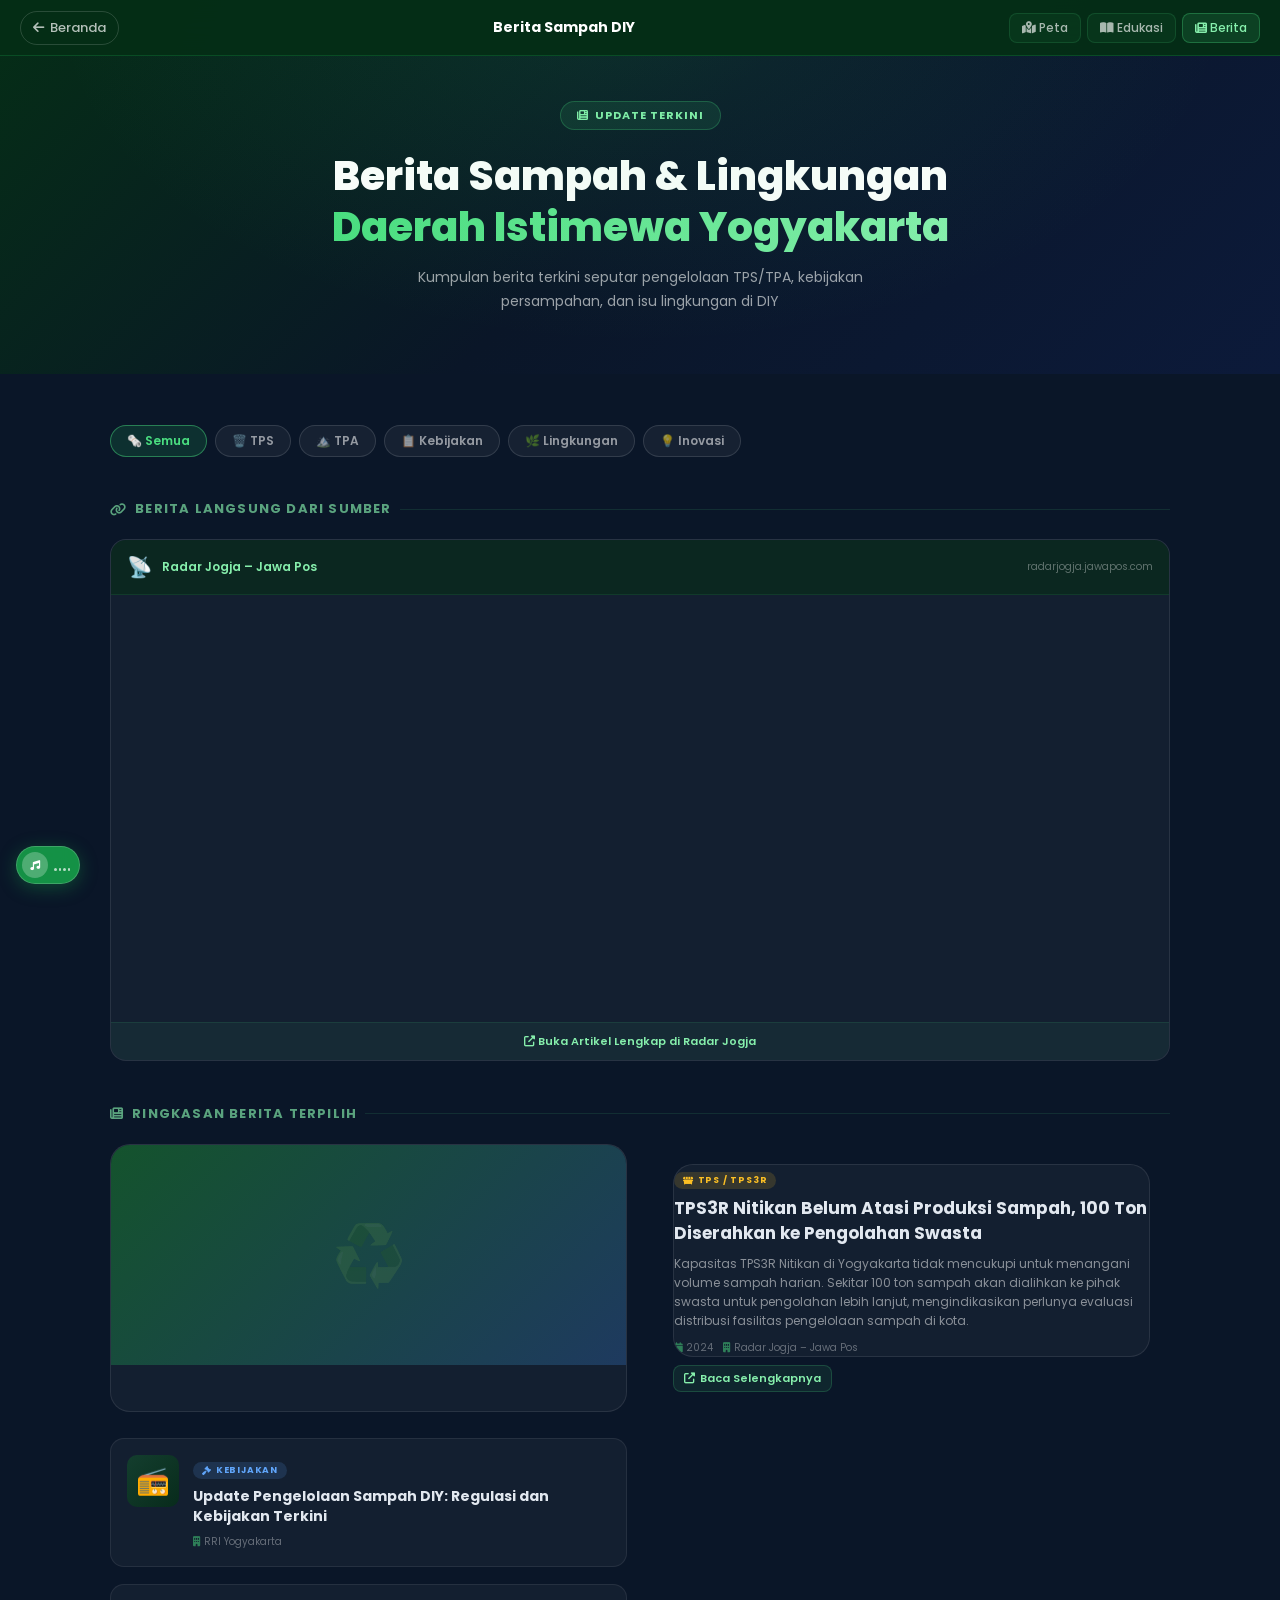
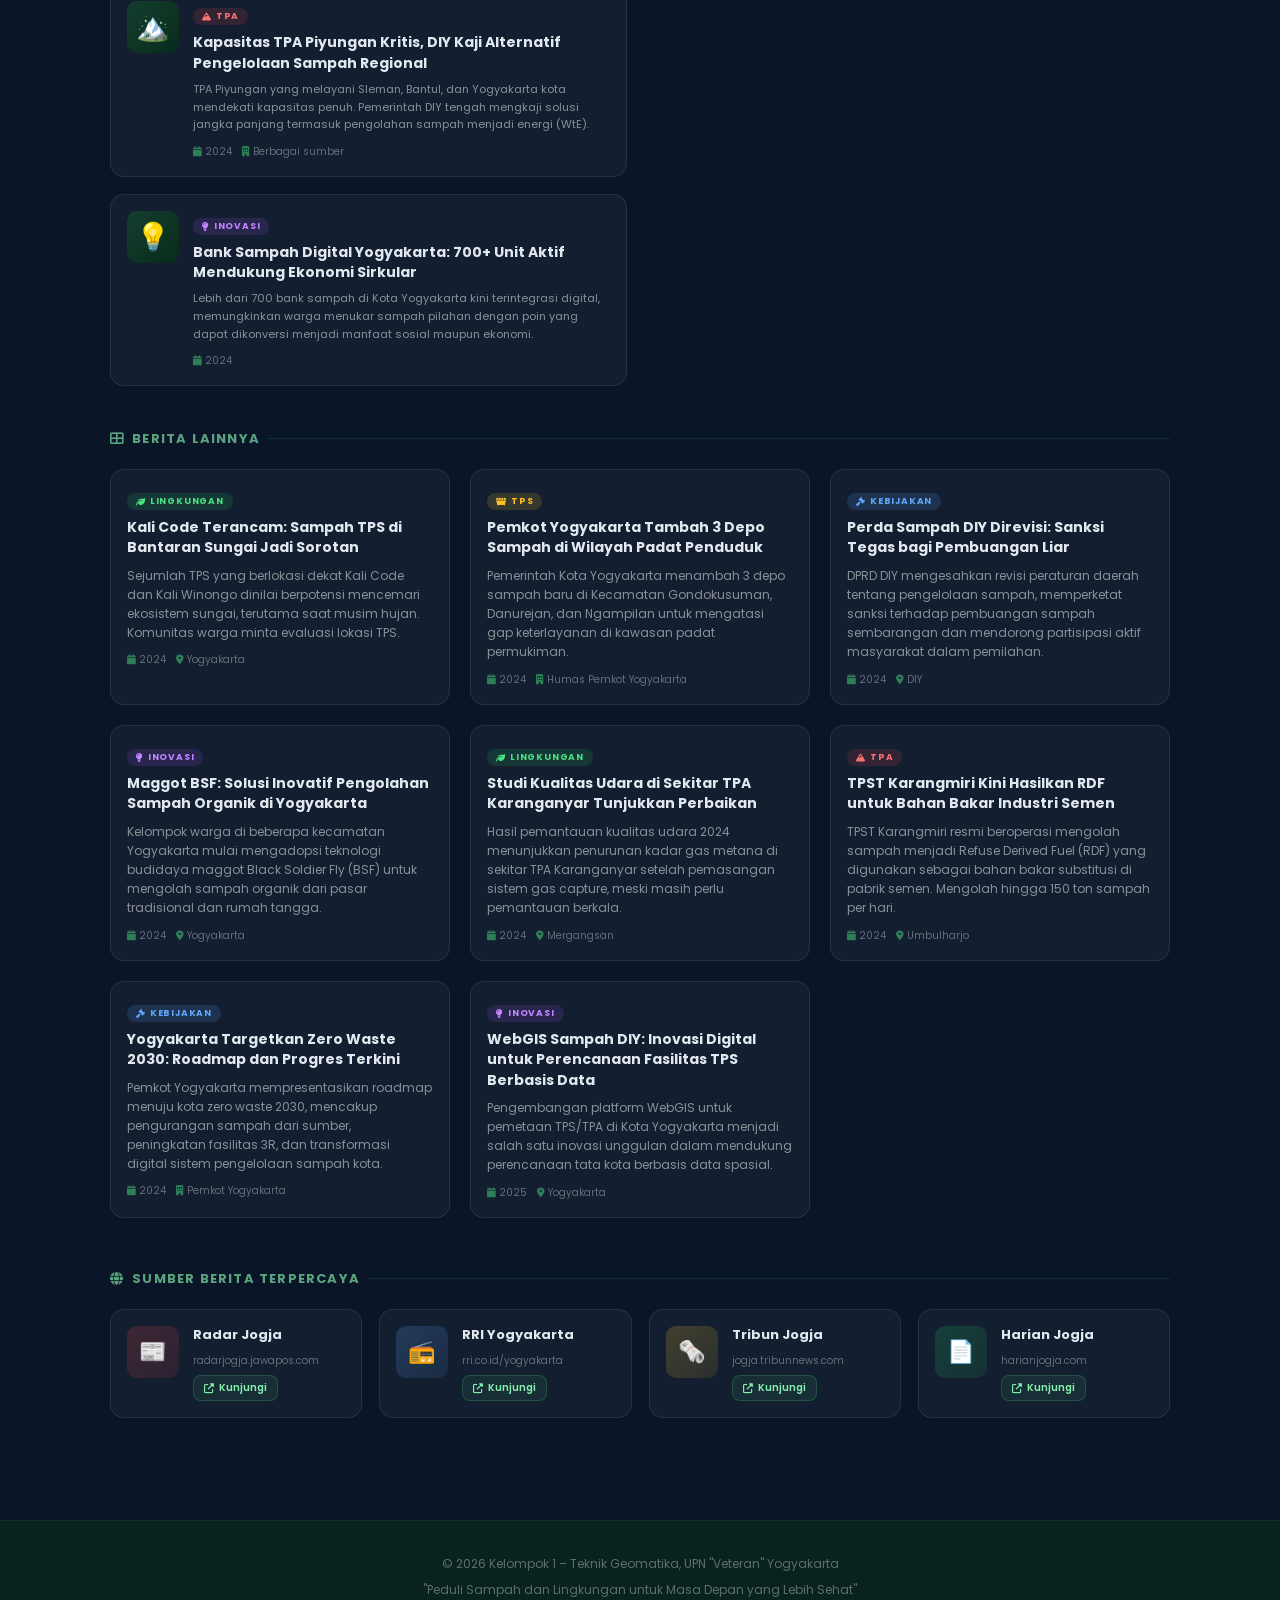
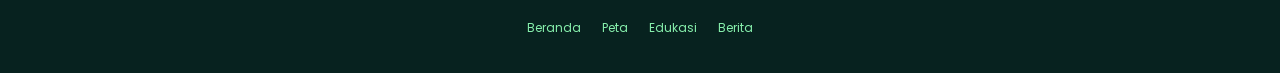
<file: berita.html>
<!DOCTYPE html>
<html lang="id">
<head>
  <meta charset="UTF-8"/>
  <meta name="viewport" content="width=device-width, initial-scale=1.0"/>
  <title>Berita Sampah DIY – WebGIS TPS/TPA Yogyakarta</title>
  <link rel="preconnect" href="https://fonts.googleapis.com"/>
  <link href="https://fonts.googleapis.com/css2?family=Poppins:wght@300;400;500;600;700;800&display=swap" rel="stylesheet"/>
  <link rel="stylesheet" href="https://cdnjs.cloudflare.com/ajax/libs/font-awesome/6.5.0/css/all.min.css"/>
  <link rel="stylesheet" href="css/style.css"/>
  <style>
    :root {
      --green-400:#4ade80;--green-500:#22c55e;--green-600:#16a34a;
      --green-900:#14532d;--green-950:#052e16;
    }
    body { background: #0a1628; color: #e2e8f0; font-family: 'Poppins', sans-serif; margin: 0; }

    /* NAVBAR */
    .news-navbar {
      position: fixed; top: 0; left: 0; right: 0; z-index: 500;
      height: 56px;
      background: rgba(5,46,22,0.97);
      backdrop-filter: blur(16px);
      border-bottom: 1px solid rgba(34,197,94,0.2);
      display: flex; align-items: center; justify-content: space-between;
      padding: 0 20px; gap: 12px;
    }
    .news-nav-back {
      display: flex; align-items: center; gap: 6px;
      color: rgba(255,255,255,0.7); text-decoration: none;
      font-size: 13px; font-weight: 500;
      padding: 6px 12px; border-radius: 999px;
      border: 1px solid rgba(255,255,255,0.15);
      transition: all 0.2s;
    }
    .news-nav-back:hover { color: #fff; background: rgba(255,255,255,0.08); }
    .news-nav-brand { font-size: 14px; font-weight: 700; color: #fff; display: flex; align-items: center; gap: 7px; }
    .news-nav-links { display: flex; gap: 6px; }
    .news-nav-link {
      color: rgba(255,255,255,0.65); text-decoration: none;
      font-size: 12px; font-weight: 500;
      padding: 5px 12px; border-radius: 8px;
      border: 1px solid rgba(74,222,128,0.15);
      background: rgba(74,222,128,0.05);
      transition: all 0.2s;
    }
    .news-nav-link:hover, .news-nav-link.active { color: #86efac; background: rgba(74,222,128,0.12); border-color: rgba(74,222,128,0.3); }

    /* HERO */
    .news-hero {
      position: relative; padding: 100px 20px 60px;
      background: linear-gradient(135deg, #052e16 0%, #0a1628 50%, #0c1a3a 100%);
      text-align: center; overflow: hidden;
    }
    .news-hero::before {
      content: ''; position: absolute; inset: 0;
      background: radial-gradient(ellipse at 50% 0%, rgba(34,197,94,0.12) 0%, transparent 65%);
    }
    .news-hero-badge {
      display: inline-flex; align-items: center; gap: 6px;
      background: rgba(74,222,128,0.1); border: 1px solid rgba(74,222,128,0.25);
      color: #86efac; padding: 5px 16px; border-radius: 999px;
      font-size: 11px; font-weight: 700; letter-spacing: 1px; text-transform: uppercase;
      margin-bottom: 1.2rem;
    }
    .news-hero h1 { font-size: clamp(1.6rem, 3.5vw, 2.4rem); font-weight: 800; color: #fff; margin-bottom: 0.8rem; line-height: 1.25; }
    .news-hero h1 span { background: linear-gradient(90deg, #4ade80, #86efac); -webkit-background-clip: text; -webkit-text-fill-color: transparent; }
    .news-hero p { font-size: 14px; color: rgba(255,255,255,0.6); max-width: 550px; margin: 0 auto; line-height: 1.7; }

    /* MAIN */
    .news-container { max-width: 1100px; margin: 0 auto; padding: 3rem 20px 4rem; }

    /* FILTER TABS */
    .news-tabs { display: flex; gap: 8px; flex-wrap: wrap; margin-bottom: 2rem; }
    .news-tab {
      padding: 6px 16px; border-radius: 999px; font-size: 12px; font-weight: 600;
      border: 1px solid rgba(255,255,255,0.12); background: rgba(255,255,255,0.05);
      color: rgba(255,255,255,0.55); cursor: pointer; transition: all 0.2s; font-family: 'Poppins', sans-serif;
    }
    .news-tab:hover { border-color: rgba(74,222,128,0.35); color: #86efac; }
    .news-tab.active { background: rgba(34,197,94,0.15); border-color: rgba(74,222,128,0.45); color: #4ade80; }

    /* FEATURED NEWS */
    .news-featured {
      display: grid; grid-template-columns: 1fr 1fr; gap: 1.5rem;
      margin-bottom: 2.5rem;
    }
    .news-featured-main {
      grid-column: 1 / 2; background: rgba(255,255,255,0.04);
      border: 1px solid rgba(255,255,255,0.09); border-radius: 20px;
      overflow: hidden; transition: all 0.3s; cursor: pointer; text-decoration: none;
      display: block;
    }
    .news-featured-main:hover { border-color: rgba(74,222,128,0.3); transform: translateY(-3px); box-shadow: 0 12px 40px rgba(0,0,0,0.3); }
    .news-featured-img {
      width: 100%; height: 220px; object-fit: cover;
      background: linear-gradient(135deg, #14532d, #052e16);
      display: flex; align-items: center; justify-content: center;
      font-size: 4rem; color: rgba(255,255,255,0.15);
    }
    .news-featured-body { padding: 20px; }

    .news-featured-side { display: flex; flex-direction: column; gap: 1rem; }

    /* NEWS CARD */
    .news-card {
      background: rgba(255,255,255,0.04);
      border: 1px solid rgba(255,255,255,0.08);
      border-radius: 14px; overflow: hidden;
      transition: all 0.3s; cursor: pointer; display: block; text-decoration: none;
    }
    .news-card:hover { border-color: rgba(74,222,128,0.28); transform: translateY(-2px); box-shadow: 0 8px 28px rgba(0,0,0,0.25); }
    .news-card-body { padding: 16px; }
    .news-card-horizontal { display: flex; gap: 14px; align-items: flex-start; }
    .news-card-icon {
      width: 52px; height: 52px; border-radius: 10px; flex-shrink: 0;
      display: flex; align-items: center; justify-content: center;
      font-size: 1.6rem;
      background: linear-gradient(135deg, rgba(20,83,45,0.6), rgba(5,46,22,0.8));
    }
    .news-cat {
      display: inline-flex; align-items: center; gap: 4px;
      font-size: 9px; font-weight: 700; text-transform: uppercase; letter-spacing: 0.8px;
      padding: 2px 9px; border-radius: 10px; margin-bottom: 7px;
    }
    .cat-tps { background: rgba(251,191,36,0.15); color: #fbbf24; }
    .cat-tpa { background: rgba(239,68,68,0.15); color: #f87171; }
    .cat-kebijakan { background: rgba(96,165,250,0.15); color: #60a5fa; }
    .cat-lingkungan { background: rgba(34,197,94,0.15); color: #4ade80; }
    .cat-inovasi { background: rgba(168,85,247,0.15); color: #c084fc; }

    .news-title {
      font-size: 14px; font-weight: 700; color: #e2e8f0; line-height: 1.45;
      margin-bottom: 8px;
    }
    .news-featured-main .news-title { font-size: 17px; }
    .news-excerpt {
      font-size: 12px; color: rgba(255,255,255,0.5); line-height: 1.6; margin-bottom: 10px;
    }
    .news-meta {
      display: flex; align-items: center; gap: 10px; flex-wrap: wrap;
      font-size: 10px; color: rgba(255,255,255,0.35);
    }
    .news-meta i { color: rgba(74,222,128,0.5); }
    .news-src-link {
      display: inline-flex; align-items: center; gap: 5px;
      font-size: 11px; font-weight: 600; color: #86efac;
      text-decoration: none; padding: 4px 10px; border-radius: 8px;
      background: rgba(74,222,128,0.08); border: 1px solid rgba(74,222,128,0.2);
      transition: all 0.2s; margin-top: 8px;
    }
    .news-src-link:hover { background: rgba(74,222,128,0.15); color: #4ade80; }

    /* GRID SECTION */
    .news-section-title {
      font-size: 13px; font-weight: 700; color: rgba(134,239,172,0.65);
      text-transform: uppercase; letter-spacing: 1.2px;
      margin: 2.5rem 0 1.2rem;
      display: flex; align-items: center; gap: 8px;
    }
    .news-section-title::after { content: ''; flex: 1; height: 1px; background: rgba(74,222,128,0.12); }

    .news-grid { display: grid; grid-template-columns: repeat(auto-fit, minmax(300px, 1fr)); gap: 1.2rem; }

    /* BERITA WINDOW EMBED */
    .news-embed-wrap {
      background: rgba(255,255,255,0.04);
      border: 1px solid rgba(255,255,255,0.09);
      border-radius: 16px; overflow: hidden; margin-bottom: 1.2rem;
    }
    .news-embed-header {
      padding: 12px 16px;
      background: rgba(5,46,22,0.6);
      border-bottom: 1px solid rgba(74,222,128,0.1);
      display: flex; align-items: center; gap: 10px;
    }
    .news-embed-header .embed-src { font-size: 12px; font-weight: 600; color: #86efac; }
    .news-embed-header .embed-url { font-size: 10px; color: rgba(255,255,255,0.35); margin-left: auto; overflow: hidden; text-overflow: ellipsis; white-space: nowrap; max-width: 220px; }
    .news-embed-iframe { width: 100%; height: 420px; border: none; }
    .news-embed-open {
      display: block; padding: 10px 16px;
      background: rgba(74,222,128,0.06);
      border-top: 1px solid rgba(74,222,128,0.1);
      font-size: 11px; color: #86efac; text-decoration: none;
      font-weight: 600; transition: all 0.2s; text-align: center;
    }
    .news-embed-open:hover { background: rgba(74,222,128,0.12); }

    /* FOOTER */
    .news-footer {
      background: rgba(5,46,22,0.5);
      border-top: 1px solid rgba(74,222,128,0.1);
      padding: 2rem 20px; text-align: center;
    }
    .news-footer p { font-size: 12px; color: rgba(255,255,255,0.35); margin-bottom: 0.5rem; }
    .news-footer a { color: #86efac; text-decoration: none; margin: 0 8px; font-size: 12px; }
    .news-footer a:hover { color: #4ade80; }

    /* MUSIC MINI */
    .music-player-mini {
      position: fixed; bottom: 16px; left: 16px; z-index: 9999;
      display: flex; align-items: center; gap: 6px;
      background: rgba(22,163,74,0.88); backdrop-filter: blur(12px);
      border: 1px solid rgba(255,255,255,0.18); border-radius: 999px;
      padding: 5px 9px 5px 5px; box-shadow: 0 4px 18px rgba(22,163,74,0.35);
    }
    .music-btn-mini {
      width: 26px; height: 26px; border-radius: 50%;
      background: rgba(255,255,255,0.25); border: none; color: #fff;
      cursor: pointer; display: flex; align-items: center; justify-content: center;
      font-size: 10px; transition: all 0.2s;
    }
    .music-btn-mini:hover { background: rgba(255,255,255,0.4); transform: scale(1.1); }
    .music-wave-mini { display: flex; align-items: flex-end; gap: 2px; height: 11px; }
    .music-wave-mini span { width: 2.5px; background: rgba(255,255,255,0.7); border-radius: 2px; height: 3px; }
    .music-wave-mini.active span { animation: wave 1.2s ease-in-out infinite; }
    .music-wave-mini span:nth-child(1){animation-delay:0s;}
    .music-wave-mini span:nth-child(2){animation-delay:.15s;}
    .music-wave-mini span:nth-child(3){animation-delay:.3s;}
    .music-wave-mini span:nth-child(4){animation-delay:.45s;}
    @keyframes wave { 0%,100%{height:3px;}50%{height:11px;} }

    @media (max-width: 700px) {
      .news-featured { grid-template-columns: 1fr; }
      .news-featured-main { grid-column: 1; }
      .news-nav-links { display: none; }
    }
  </style>
</head>
<body>

<!-- MUSIC MINI -->
<div class="music-player-mini" id="musicPlayer">
  <button class="music-btn-mini" id="musicToggle" title="Putar/Pause Musik"><i class="fas fa-music"></i></button>
  <div class="music-wave-mini" id="musicWaveMini">
    <span></span><span></span><span></span><span></span>
  </div>
</div>

<!-- NAVBAR -->
<nav class="news-navbar">
  <a href="index.html" class="news-nav-back"><i class="fas fa-arrow-left"></i> Beranda</a>
  <div class="news-nav-brand">Berita Sampah DIY</div>
  <div class="news-nav-links">
    <a href="map.html" class="news-nav-link"><i class="fas fa-map-marked-alt"></i> Peta</a>
    <a href="edukasi.html" class="news-nav-link"><i class="fas fa-book-open"></i> Edukasi</a>
    <a href="berita.html" class="news-nav-link active"><i class="fas fa-newspaper"></i> Berita</a>
  </div>
</nav>

<!-- HERO -->
<section class="news-hero">
  <div class="news-hero-badge"><i class="fas fa-newspaper"></i> Update Terkini</div>
  <h1>Berita Sampah &amp; Lingkungan<br/><span>Daerah Istimewa Yogyakarta</span></h1>
  <p>Kumpulan berita terkini seputar pengelolaan TPS/TPA, kebijakan persampahan, dan isu lingkungan di DIY</p>
</section>

<!-- MAIN CONTENT -->
<div class="news-container">

  <!-- FILTER TABS -->
  <div class="news-tabs">
    <button class="news-tab active" onclick="filterNews('semua',this)">🗞️ Semua</button>
    <button class="news-tab" onclick="filterNews('tps',this)">🗑️ TPS</button>
    <button class="news-tab" onclick="filterNews('tpa',this)">🏔️ TPA</button>
    <button class="news-tab" onclick="filterNews('kebijakan',this)">📋 Kebijakan</button>
    <button class="news-tab" onclick="filterNews('lingkungan',this)">🌿 Lingkungan</button>
    <button class="news-tab" onclick="filterNews('inovasi',this)">💡 Inovasi</button>
  </div>

  <!-- BERITA UTAMA (window embed dari sumber asli) -->
  <div class="news-section-title"><i class="fas fa-link"></i> Berita Langsung dari Sumber</div>

  <div class="news-embed-wrap" data-cat="tps">
    <div class="news-embed-header">
      <span style="font-size:1.2rem;">📡</span>
      <span class="embed-src">Radar Jogja – Jawa Pos</span>
      <span class="embed-url">radarjogja.jawapos.com</span>
    </div>
    <iframe class="news-embed-iframe"
      src="https://radarjogja.jawapos.com/jogja/2405030022/tps3r-nitikan-belum-atasi-produksi-sampah-sebanyak-100-ton-akan-diserahkan-ke-pengolahan-swasta"
      title="TPS3R Nitikan belum atasi produksi sampah"
      loading="lazy"
      sandbox="allow-scripts allow-same-origin allow-popups">
    </iframe>
    <a class="news-embed-open" href="https://radarjogja.jawapos.com/jogja/2405030022/tps3r-nitikan-belum-atasi-produksi-sampah-sebanyak-100-ton-akan-diserahkan-ke-pengolahan-swasta" target="_blank" rel="noopener">
      <i class="fas fa-external-link-alt"></i> Buka Artikel Lengkap di Radar Jogja
    </a>
  </div>

  <!-- BERITA KURATIF -->
  <div class="news-section-title"><i class="fas fa-newspaper"></i> Ringkasan Berita Terpilih</div>

  <div class="news-featured">
    <a class="news-featured-main" href="https://radarjogja.jawapos.com/jogja/2405030022/tps3r-nitikan-belum-atasi-produksi-sampah-sebanyak-100-ton-akan-diserahkan-ke-pengolahan-swasta" target="_blank" rel="noopener" data-cat="tps">
      <div class="news-featured-img" style="background:linear-gradient(135deg,#14532d,#1e3a5f);font-size:3.5rem;">♻️</div>
      <div class="news-featured-body">
        <span class="news-cat cat-tps"><i class="fas fa-dumpster"></i> TPS / TPS3R</span>
        <div class="news-title">TPS3R Nitikan Belum Atasi Produksi Sampah, 100 Ton Diserahkan ke Pengolahan Swasta</div>
        <div class="news-excerpt">Kapasitas TPS3R Nitikan di Yogyakarta tidak mencukupi untuk menangani volume sampah harian. Sekitar 100 ton sampah akan dialihkan ke pihak swasta untuk pengolahan lebih lanjut, mengindikasikan perlunya evaluasi distribusi fasilitas pengelolaan sampah di kota.</div>
        <div class="news-meta">
          <span><i class="fas fa-calendar"></i> 2024</span>
          <span><i class="fas fa-building"></i> Radar Jogja – Jawa Pos</span>
        </div>
        <a class="news-src-link" onclick="event.stopPropagation()"><i class="fas fa-external-link-alt"></i> Baca Selengkapnya</a>
      </div>
    </a>

    <div class="news-featured-side">
      <a class="news-card" href="https://rri.co.id/yogyakarta/regional/1973571/faq.html" target="_blank" rel="noopener" data-cat="kebijakan">
        <div class="news-card-body news-card-horizontal">
          <div class="news-card-icon">📻</div>
          <div>
            <span class="news-cat cat-kebijakan"><i class="fas fa-gavel"></i> Kebijakan</span>
            <div class="news-title">Update Pengelolaan Sampah DIY: Regulasi dan Kebijakan Terkini</div>
            <div class="news-meta"><span><i class="fas fa-building"></i> RRI Yogyakarta</span></div>
          </div>
        </div>
      </a>

      <div class="news-card" data-cat="tpa">
        <div class="news-card-body news-card-horizontal">
          <div class="news-card-icon">🏔️</div>
          <div>
            <span class="news-cat cat-tpa"><i class="fas fa-mountain"></i> TPA</span>
            <div class="news-title">Kapasitas TPA Piyungan Kritis, DIY Kaji Alternatif Pengelolaan Sampah Regional</div>
            <div class="news-excerpt" style="font-size:11px;">TPA Piyungan yang melayani Sleman, Bantul, dan Yogyakarta kota mendekati kapasitas penuh. Pemerintah DIY tengah mengkaji solusi jangka panjang termasuk pengolahan sampah menjadi energi (WtE).</div>
            <div class="news-meta"><span><i class="fas fa-calendar"></i> 2024</span><span><i class="fas fa-building"></i> Berbagai sumber</span></div>
          </div>
        </div>
      </div>

      <div class="news-card" data-cat="inovasi">
        <div class="news-card-body news-card-horizontal">
          <div class="news-card-icon">💡</div>
          <div>
            <span class="news-cat cat-inovasi"><i class="fas fa-lightbulb"></i> Inovasi</span>
            <div class="news-title">Bank Sampah Digital Yogyakarta: 700+ Unit Aktif Mendukung Ekonomi Sirkular</div>
            <div class="news-excerpt" style="font-size:11px;">Lebih dari 700 bank sampah di Kota Yogyakarta kini terintegrasi digital, memungkinkan warga menukar sampah pilahan dengan poin yang dapat dikonversi menjadi manfaat sosial maupun ekonomi.</div>
            <div class="news-meta"><span><i class="fas fa-calendar"></i> 2024</span></div>
          </div>
        </div>
      </div>
    </div>
  </div>

  <!-- BERITA GRID -->
  <div class="news-section-title"><i class="fas fa-th-large"></i> Berita Lainnya</div>
  <div class="news-grid" id="newsGrid">

    <div class="news-card" data-cat="lingkungan">
      <div class="news-card-body">
        <span class="news-cat cat-lingkungan"><i class="fas fa-leaf"></i> Lingkungan</span>
        <div class="news-title">Kali Code Terancam: Sampah TPS di Bantaran Sungai Jadi Sorotan</div>
        <div class="news-excerpt">Sejumlah TPS yang berlokasi dekat Kali Code dan Kali Winongo dinilai berpotensi mencemari ekosistem sungai, terutama saat musim hujan. Komunitas warga minta evaluasi lokasi TPS.</div>
        <div class="news-meta"><span><i class="fas fa-calendar"></i> 2024</span><span><i class="fas fa-map-marker-alt"></i> Yogyakarta</span></div>
      </div>
    </div>

    <div class="news-card" data-cat="tps">
      <div class="news-card-body">
        <span class="news-cat cat-tps"><i class="fas fa-dumpster"></i> TPS</span>
        <div class="news-title">Pemkot Yogyakarta Tambah 3 Depo Sampah di Wilayah Padat Penduduk</div>
        <div class="news-excerpt">Pemerintah Kota Yogyakarta menambah 3 depo sampah baru di Kecamatan Gondokusuman, Danurejan, dan Ngampilan untuk mengatasi gap keterlayanan di kawasan padat permukiman.</div>
        <div class="news-meta"><span><i class="fas fa-calendar"></i> 2024</span><span><i class="fas fa-building"></i> Humas Pemkot Yogyakarta</span></div>
      </div>
    </div>

    <div class="news-card" data-cat="kebijakan">
      <div class="news-card-body">
        <span class="news-cat cat-kebijakan"><i class="fas fa-gavel"></i> Kebijakan</span>
        <div class="news-title">Perda Sampah DIY Direvisi: Sanksi Tegas bagi Pembuangan Liar</div>
        <div class="news-excerpt">DPRD DIY mengesahkan revisi peraturan daerah tentang pengelolaan sampah, memperketat sanksi terhadap pembuangan sampah sembarangan dan mendorong partisipasi aktif masyarakat dalam pemilahan.</div>
        <div class="news-meta"><span><i class="fas fa-calendar"></i> 2024</span><span><i class="fas fa-map-marker-alt"></i> DIY</span></div>
      </div>
    </div>

    <div class="news-card" data-cat="inovasi">
      <div class="news-card-body">
        <span class="news-cat cat-inovasi"><i class="fas fa-lightbulb"></i> Inovasi</span>
        <div class="news-title">Maggot BSF: Solusi Inovatif Pengolahan Sampah Organik di Yogyakarta</div>
        <div class="news-excerpt">Kelompok warga di beberapa kecamatan Yogyakarta mulai mengadopsi teknologi budidaya maggot Black Soldier Fly (BSF) untuk mengolah sampah organik dari pasar tradisional dan rumah tangga.</div>
        <div class="news-meta"><span><i class="fas fa-calendar"></i> 2024</span><span><i class="fas fa-map-marker-alt"></i> Yogyakarta</span></div>
      </div>
    </div>

    <div class="news-card" data-cat="lingkungan">
      <div class="news-card-body">
        <span class="news-cat cat-lingkungan"><i class="fas fa-leaf"></i> Lingkungan</span>
        <div class="news-title">Studi Kualitas Udara di Sekitar TPA Karanganyar Tunjukkan Perbaikan</div>
        <div class="news-excerpt">Hasil pemantauan kualitas udara 2024 menunjukkan penurunan kadar gas metana di sekitar TPA Karanganyar setelah pemasangan sistem gas capture, meski masih perlu pemantauan berkala.</div>
        <div class="news-meta"><span><i class="fas fa-calendar"></i> 2024</span><span><i class="fas fa-map-marker-alt"></i> Mergangsan</span></div>
      </div>
    </div>

    <div class="news-card" data-cat="tpa">
      <div class="news-card-body">
        <span class="news-cat cat-tpa"><i class="fas fa-mountain"></i> TPA</span>
        <div class="news-title">TPST Karangmiri Kini Hasilkan RDF untuk Bahan Bakar Industri Semen</div>
        <div class="news-excerpt">TPST Karangmiri resmi beroperasi mengolah sampah menjadi Refuse Derived Fuel (RDF) yang digunakan sebagai bahan bakar substitusi di pabrik semen. Mengolah hingga 150 ton sampah per hari.</div>
        <div class="news-meta"><span><i class="fas fa-calendar"></i> 2024</span><span><i class="fas fa-map-marker-alt"></i> Umbulharjo</span></div>
      </div>
    </div>

    <div class="news-card" data-cat="kebijakan">
      <div class="news-card-body">
        <span class="news-cat cat-kebijakan"><i class="fas fa-gavel"></i> Kebijakan</span>
        <div class="news-title">Yogyakarta Targetkan Zero Waste 2030: Roadmap dan Progres Terkini</div>
        <div class="news-excerpt">Pemkot Yogyakarta mempresentasikan roadmap menuju kota zero waste 2030, mencakup pengurangan sampah dari sumber, peningkatan fasilitas 3R, dan transformasi digital sistem pengelolaan sampah kota.</div>
        <div class="news-meta"><span><i class="fas fa-calendar"></i> 2024</span><span><i class="fas fa-building"></i> Pemkot Yogyakarta</span></div>
      </div>
    </div>

    <div class="news-card" data-cat="inovasi">
      <div class="news-card-body">
        <span class="news-cat cat-inovasi"><i class="fas fa-lightbulb"></i> Inovasi</span>
        <div class="news-title">WebGIS Sampah DIY: Inovasi Digital untuk Perencanaan Fasilitas TPS Berbasis Data</div>
        <div class="news-excerpt">Pengembangan platform WebGIS untuk pemetaan TPS/TPA di Kota Yogyakarta menjadi salah satu inovasi unggulan dalam mendukung perencanaan tata kota berbasis data spasial.</div>
        <div class="news-meta"><span><i class="fas fa-calendar"></i> 2025</span><span><i class="fas fa-map-marker-alt"></i> Yogyakarta</span></div>
      </div>
    </div>

  </div>

  <!-- SUMBER BERITA -->
  <div class="news-section-title" style="margin-top:3rem;"><i class="fas fa-globe"></i> Sumber Berita Terpercaya</div>
  <div style="display:grid;grid-template-columns:repeat(auto-fit,minmax(220px,1fr));gap:1rem;margin-bottom:2rem;">
    <a href="https://radarjogja.jawapos.com" target="_blank" rel="noopener" class="news-card" style="text-decoration:none;">
      <div class="news-card-body news-card-horizontal">
        <div class="news-card-icon" style="background:linear-gradient(135deg,rgba(239,68,68,0.2),rgba(239,68,68,0.1));font-size:1.3rem;">📰</div>
        <div>
          <div class="news-title" style="font-size:13px;">Radar Jogja</div>
          <div class="news-meta"><span>radarjogja.jawapos.com</span></div>
          <span class="news-src-link" style="margin-top:6px;font-size:10px;"><i class="fas fa-external-link-alt"></i> Kunjungi</span>
        </div>
      </div>
    </a>
    <a href="https://rri.co.id/yogyakarta" target="_blank" rel="noopener" class="news-card" style="text-decoration:none;">
      <div class="news-card-body news-card-horizontal">
        <div class="news-card-icon" style="background:linear-gradient(135deg,rgba(96,165,250,0.2),rgba(96,165,250,0.1));font-size:1.3rem;">📻</div>
        <div>
          <div class="news-title" style="font-size:13px;">RRI Yogyakarta</div>
          <div class="news-meta"><span>rri.co.id/yogyakarta</span></div>
          <span class="news-src-link" style="margin-top:6px;font-size:10px;"><i class="fas fa-external-link-alt"></i> Kunjungi</span>
        </div>
      </div>
    </a>
    <a href="https://jogja.tribunnews.com" target="_blank" rel="noopener" class="news-card" style="text-decoration:none;">
      <div class="news-card-body news-card-horizontal">
        <div class="news-card-icon" style="background:linear-gradient(135deg,rgba(251,191,36,0.2),rgba(251,191,36,0.1));font-size:1.3rem;">🗞️</div>
        <div>
          <div class="news-title" style="font-size:13px;">Tribun Jogja</div>
          <div class="news-meta"><span>jogja.tribunnews.com</span></div>
          <span class="news-src-link" style="margin-top:6px;font-size:10px;"><i class="fas fa-external-link-alt"></i> Kunjungi</span>
        </div>
      </div>
    </a>
    <a href="https://harianjogja.com" target="_blank" rel="noopener" class="news-card" style="text-decoration:none;">
      <div class="news-card-body news-card-horizontal">
        <div class="news-card-icon" style="background:linear-gradient(135deg,rgba(34,197,94,0.2),rgba(34,197,94,0.1));font-size:1.3rem;">📄</div>
        <div>
          <div class="news-title" style="font-size:13px;">Harian Jogja</div>
          <div class="news-meta"><span>harianjogja.com</span></div>
          <span class="news-src-link" style="margin-top:6px;font-size:10px;"><i class="fas fa-external-link-alt"></i> Kunjungi</span>
        </div>
      </div>
    </a>
  </div>

</div>

<!-- FOOTER -->
<footer class="news-footer">
  <p>© 2026 Kelompok 1 – Teknik Geomatika, UPN "Veteran" Yogyakarta</p>
  <p>"Peduli Sampah dan Lingkungan untuk Masa Depan yang Lebih Sehat"</p>
  <div style="margin-top:0.8rem;">
    <a href="index.html">Beranda</a>
    <a href="map.html">Peta</a>
    <a href="edukasi.html">Edukasi</a>
    <a href="berita.html">Berita</a>
  </div>
</footer>

<script>
// MUSIC
const audio = new Audio('backsound.mp3');
audio.loop = true; audio.volume = 0.5;
let mPlay = false;
const mBtn = document.getElementById('musicToggle');
const mWave = document.getElementById('musicWaveMini');

function setPlaying(p) {
  mPlay = p;
  mBtn.innerHTML = p ? '<i class="fas fa-pause"></i>' : '<i class="fas fa-music"></i>';
  mBtn.classList.toggle('playing', p);
  if (mWave) mWave.classList.toggle('active', p);
}
mBtn.addEventListener('click', () => {
  if (!mPlay) { audio.play().catch(()=>{}); setPlaying(true); }
  else { audio.pause(); setPlaying(false); }
});
// Auto on first interact
function tryPlay() {
  if (!mPlay) { audio.play().then(()=>setPlaying(true)).catch(()=>{}); }
  ['click','keydown','touchstart'].forEach(e => document.removeEventListener(e, tryPlay));
}
['click','keydown','touchstart'].forEach(e => document.addEventListener(e, tryPlay));

// FILTER
function filterNews(cat, btn) {
  document.querySelectorAll('.news-tab').forEach(t => t.classList.remove('active'));
  btn.classList.add('active');
  const cards = document.querySelectorAll('[data-cat]');
  cards.forEach(card => {
    if (cat === 'semua' || card.dataset.cat === cat) {
      card.style.display = '';
    } else {
      card.style.display = 'none';
    }
  });
}
</script>
</body>
</html>
</file>
<file: css/style.css>
/* ===== GLOBAL STYLES ===== */
*, *::before, *::after { box-sizing: border-box; margin: 0; padding: 0; }

:root {
  --green-50: #f0fdf4;
  --green-100: #dcfce7;
  --green-200: #bbf7d0;
  --green-300: #86efac;
  --green-400: #4ade80;
  --green-500: #22c55e;
  --green-600: #16a34a;
  --green-700: #15803d;
  --green-800: #166534;
  --green-900: #14532d;
  --green-950: #052e16;

  --white: #ffffff;
  --gray-50: #f9fafb;
  --gray-100: #f3f4f6;
  --gray-200: #e5e7eb;
  --gray-300: #d1d5db;
  --gray-400: #9ca3af;
  --gray-500: #6b7280;
  --gray-600: #4b5563;
  --gray-700: #374151;
  --gray-800: #1f2937;
  --gray-900: #111827;

  --red: #ef4444;
  --yellow: #f59e0b;
  --blue: #3b82f6;

  --shadow-sm: 0 1px 3px rgba(0,0,0,0.1);
  --shadow: 0 4px 16px rgba(0,0,0,0.1);
  --shadow-lg: 0 10px 40px rgba(0,0,0,0.15);
  --shadow-green: 0 8px 32px rgba(34,197,94,0.25);

  --radius: 16px;
  --radius-sm: 8px;
  --radius-lg: 24px;
  --radius-full: 9999px;

  --font: 'Poppins', sans-serif;
  --transition: all 0.3s cubic-bezier(0.4, 0, 0.2, 1);
}

html { scroll-behavior: smooth; font-size: 17px; }

body {
  font-family: var(--font);
  color: var(--gray-800);
  background: var(--white);
  overflow-x: hidden;
}

/* ===== MUSIC PLAYER ===== */
.music-player {
  position: fixed;
  bottom: 24px;
  right: 24px;
  z-index: 9999;
  display: flex;
  align-items: center;
  gap: 10px;
  background: rgba(22, 163, 74, 0.92);
  backdrop-filter: blur(12px);
  border: 1px solid rgba(255,255,255,0.2);
  border-radius: var(--radius-full);
  padding: 10px 16px 10px 10px;
  box-shadow: var(--shadow-green);
  transition: var(--transition);
}

.music-btn {
  width: 38px;
  height: 38px;
  border-radius: 50%;
  background: rgba(255,255,255,0.25);
  border: none;
  color: white;
  cursor: pointer;
  display: flex;
  align-items: center;
  justify-content: center;
  font-size: 14px;
  transition: var(--transition);
  flex-shrink: 0;
}
.music-btn:hover { background: rgba(255,255,255,0.4); transform: scale(1.05); }
.music-btn.playing { background: rgba(255,255,255,0.35); animation: musicBtnPulse 2s infinite; }

@keyframes musicBtnPulse {
  0%, 100% { box-shadow: 0 0 0 0 rgba(255,255,255,0.3); }
  50% { box-shadow: 0 0 0 8px rgba(255,255,255,0); }
}

.music-info {
  display: flex;
  flex-direction: column;
  gap: 3px;
}
.music-title {
  font-size: 11px;
  font-weight: 600;
  color: white;
  white-space: nowrap;
  max-width: 130px;
  overflow: hidden;
  text-overflow: ellipsis;
}
.music-wave {
  display: flex;
  align-items: flex-end;
  gap: 2px;
  height: 14px;
}
.music-wave span {
  width: 3px;
  background: rgba(255,255,255,0.7);
  border-radius: 2px;
  animation: none;
  height: 4px;
  transition: var(--transition);
}
.music-wave.active span { animation: wave 1.2s ease-in-out infinite; }
.music-wave span:nth-child(1) { animation-delay: 0s; }
.music-wave span:nth-child(2) { animation-delay: 0.15s; }
.music-wave span:nth-child(3) { animation-delay: 0.3s; }
.music-wave span:nth-child(4) { animation-delay: 0.45s; }
.music-wave span:nth-child(5) { animation-delay: 0.6s; }

@keyframes wave {
  0%, 100% { height: 4px; }
  50% { height: 14px; }
}

/* ===== MUSIC PLAYER MINI (untuk map.html) ===== */
.music-player-mini {
  position: fixed;
  bottom: 20px;
  left: 20px;
  z-index: 9999;
  display: flex;
  align-items: center;
  gap: 6px;
  background: rgba(22, 163, 74, 0.88);
  backdrop-filter: blur(12px);
  border: 1px solid rgba(255,255,255,0.18);
  border-radius: 999px;
  padding: 6px 10px 6px 6px;
  box-shadow: 0 4px 18px rgba(22,163,74,0.35);
  transition: var(--transition);
}
.music-btn-mini {
  width: 28px;
  height: 28px;
  border-radius: 50%;
  background: rgba(255,255,255,0.25);
  border: none;
  color: white;
  cursor: pointer;
  display: flex;
  align-items: center;
  justify-content: center;
  font-size: 11px;
  transition: var(--transition);
  flex-shrink: 0;
}
.music-btn-mini:hover { background: rgba(255,255,255,0.4); transform: scale(1.08); }
.music-btn-mini.playing { background: rgba(255,255,255,0.35); animation: musicBtnPulse 2s infinite; }
.music-wave-mini {
  display: flex;
  align-items: flex-end;
  gap: 2px;
  height: 12px;
}
.music-wave-mini span {
  width: 2.5px;
  background: rgba(255,255,255,0.75);
  border-radius: 2px;
  height: 3px;
  transition: var(--transition);
}
.music-wave-mini.active span { animation: wave 1.2s ease-in-out infinite; }
.music-wave-mini span:nth-child(1) { animation-delay: 0s; }
.music-wave-mini span:nth-child(2) { animation-delay: 0.15s; }
.music-wave-mini span:nth-child(3) { animation-delay: 0.3s; }
.music-wave-mini span:nth-child(4) { animation-delay: 0.45s; }


/* ===== PARTICLES ===== */
#particles-container {
  position: fixed;
  top: 0; left: 0;
  width: 100%; height: 100%;
  pointer-events: none;
  z-index: 0;
  overflow: hidden;
}

/* ===== NAVBAR ===== */
.navbar {
  position: fixed;
  top: 0; left: 0; right: 0;
  z-index: 1000;
  padding: 20px 60px;
  display: flex;
  align-items: center;
  justify-content: space-between;
  background: rgba(5, 46, 22, 0.4);
  backdrop-filter: blur(16px);
  border-bottom: 1px solid rgba(255,255,255,0.1);
  transition: var(--transition);
}
.navbar.scrolled {
  background: rgba(5, 46, 22, 0.9);
  padding: 12px 48px;
}
.nav-brand {
  display: flex;
  align-items: center;
}

.nav-logo {
  height: 45px;
  width: auto;
  display: block;
}
.nav-links {
  display: flex;
  gap: 32px;
  list-style: none;
}
.nav-link {
  color: rgba(255,255,255,0.85);
  text-decoration: none;
  font-size: 15.5px;
  font-weight: 500;
  position: relative;
  transition: var(--transition);
  padding-bottom: 3px;
}
.nav-link::after {
  content: '';
  position: absolute;
  bottom: -2px; left: 0;
  width: 0; height: 2px;
  background: var(--green-400);
  transition: var(--transition);
  border-radius: 2px;
}
.nav-link:hover { color: white; }
.nav-link:hover::after { width: 100%; }

/* ===== LANDING ===== */
.landing-section {
  position: relative;
  min-height: 100vh;
  display: flex;
  flex-direction: column;
  justify-content: center;
  overflow: hidden;
}
.hero-bg {
  position: absolute;
  inset: 0;
  z-index: 0;
}
.hero-img-wrap { position: absolute; inset: 0; }
.hero-img {
  width: 100%; height: 100%;
  object-fit: cover;
  filter: blur(3px) saturate(0.8);
  transform: scale(1.05);
}
.hero-overlay {
  position: absolute;
  inset: 0;
  background: linear-gradient(
    135deg,
    rgba(5, 46, 22, 0.82) 0%,
    rgba(20, 83, 45, 0.75) 40%,
    rgba(21, 128, 61, 0.6) 100%
  );
}

.leaf-deco {
  position: absolute;
  font-size: 80px;
  opacity: 0.12;
  animation: leafFloat 8s ease-in-out infinite;
  pointer-events: none;
}
.leaf-1 { top: 15%; right: 8%; animation-delay: 0s; font-size: 100px; }
.leaf-2 { top: 60%; left: 5%; animation-delay: 2s; font-size: 60px; }
.leaf-3 { bottom: 20%; right: 15%; animation-delay: 4s; font-size: 50px; }

@keyframes leafFloat {
  0%, 100% { transform: translateY(0) rotate(0deg); }
  33% { transform: translateY(-20px) rotate(5deg); }
  66% { transform: translateY(10px) rotate(-3deg); }
}

.hero-content {
  position: relative;
  z-index: 2;
  max-width: 900px;
  margin: 0 auto;
  padding: 120px 24px 100px;
  text-align: center;
  display: flex;
  flex-direction: column;
  align-items: center;
  gap: 18px;
}

.hero-badge {
  display: inline-flex;
  align-items: center;
  gap: 6px;
  background: rgba(34, 197, 94, 0.2);
  border: 1px solid rgba(34, 197, 94, 0.4);
  color: var(--green-300);
  padding: 9px 22px;
  border-radius: var(--radius-full);
  font-size: 15px;
  font-weight: 500;
  backdrop-filter: blur(8px);
  animation: fadeInDown 0.8s ease both;
}

.hero-title {
  max-width: 850px;
  font-size: clamp(2.8rem, 5.2vw, 4.8rem);
  font-weight: 800;
  line-height: 1.08;
  color: white;
  letter-spacing: -1.5px;
  animation: fadeInUp 0.8s ease 0.2s both;
}

.hero-title span {
  display: block;
}
.accent-text {
  background: linear-gradient(135deg, #4ade80, #86efac);
  -webkit-background-clip: text;
  -webkit-text-fill-color: transparent;
  background-clip: text;
}

.hero-subtitle {
  font-size: 20px;
  color: rgba(255,255,255,0.85);
  font-weight: 400;
  line-height: 1.65;
  animation: fadeInUp 0.8s ease 0.3s both;
}
.hero-subtitle strong { color: var(--green-300); font-weight: 600; }

.hero-tagline {
  font-size: 16px;
  color: rgba(255,255,255,0.7);
  font-style: italic;
  display: flex;
  align-items: center;
  gap: 6px;
  animation: fadeInUp 0.8s ease 0.4s both;
}
.hero-tagline i { color: var(--green-400); }

.hero-buttons {
  display: flex;
  gap: 12px;
  flex-wrap: wrap;
  justify-content: center;
  animation: fadeInUp 0.8s ease 0.5s both;
}

.hero-scroll-hint {
  color: rgba(255,255,255,0.4);
  font-size: 20px;
  animation: bounce 2s ease-in-out infinite 1.5s;
  margin-top: 10px;
}

@keyframes bounce {
  0%, 100% { transform: translateY(0); }
  50% { transform: translateY(8px); }
}

/* ===== BUTTONS ===== */
.btn {
  display: inline-flex;
  align-items: center;
  gap: 8px;
  padding: 14px 30px;
  border-radius: var(--radius-full);
  font-family: var(--font);
  font-size: 16px;
  font-weight: 600;
  text-decoration: none;
  cursor: pointer;
  transition: var(--transition);
  border: none;
  white-space: nowrap;
}
.btn-primary {
  background: linear-gradient(135deg, var(--green-500), var(--green-600));
  color: white;
  box-shadow: 0 4px 15px rgba(34, 197, 94, 0.4);
}
.btn-primary:hover {
  transform: translateY(-2px);
  box-shadow: 0 8px 25px rgba(34, 197, 94, 0.5);
  background: linear-gradient(135deg, var(--green-400), var(--green-500));
}
.btn-outline {
  background: transparent;
  color: white;
  border: 2px solid rgba(255,255,255,0.4);
}
.btn-outline:hover {
  background: rgba(255,255,255,0.1);
  border-color: rgba(255,255,255,0.7);
  transform: translateY(-2px);
}
.btn-ghost {
  background: transparent;
  color: rgba(255,255,255,0.7);
  border: 1px solid rgba(255,255,255,0.15);
}
.btn-ghost:hover {
  background: rgba(255,255,255,0.08);
  color: white;
  transform: translateY(-2px);
}
.btn-white {
  background: white;
  color: var(--green-700);
  font-weight: 700;
}
.btn-white:hover {
  background: var(--green-50);
  transform: translateY(-2px);
  box-shadow: var(--shadow-lg);
}
.btn-sm { padding: 10px 20px; font-size: 14px; }

/* ===== STATS BAR ===== */
.stats-bar {
  position: absolute;
  bottom: 0;
  left: 0; right: 0;
  z-index: 2;
  background: rgba(5, 46, 22, 0.75);
  backdrop-filter: blur(16px);
  border-top: 1px solid rgba(34, 197, 94, 0.2);
  display: flex;
  justify-content: center;
  align-items: center;
  gap: 0;
  padding: 20px 0;
  animation: fadeInUp 0.8s ease 0.7s both;
}
.stat-item {
  display: flex;
  flex-direction: column;
  align-items: center;
  gap: 2px;
  padding: 0 56px;
}
.stat-num {
  font-size: 32px;
  font-weight: 800;
  color: var(--green-400);
  line-height: 1;
}
.stat-lbl {
  font-size: 14px;
  color: rgba(255,255,255,0.65);
  font-weight: 400;
}
.stat-divider {
  width: 1px;
  height: 40px;
  background: rgba(255,255,255,0.12);
}

/* ===== SECTIONS ===== */
.section-container {
  max-width: 1280px;
  margin: 0 auto;
  padding: 0 64px;
}
.section-header {
  text-align: center;
  margin-bottom: 60px;
}
.section-badge {
  display: inline-block;
  background: var(--green-100);
  color: var(--green-700);
  padding: 9px 22px;
  border-radius: var(--radius-full);
  font-size: 15px;
  font-weight: 600;
  margin-bottom: 16px;
}
.section-title {
  font-size: clamp(2.2rem, 4vw, 3.4rem);
  font-weight: 800;
  color: var(--gray-900);
  line-height: 1.15;
  margin-bottom: 14px;
}
.section-title .accent { color: var(--green-600); }
.section-subtitle {
  font-size: 18px;
  color: var(--gray-500);
  max-width: 560px;
  margin: 0 auto;
}

/* ===== ABOUT SECTION ===== */
.about-section {
  padding: 120px 0;
  background: var(--white);
  position: relative;
}
.about-section::before {
  content: '';
  position: absolute;
  top: 0; left: 0; right: 0;
  height: 4px;
  background: linear-gradient(90deg, var(--green-400), var(--green-600), var(--green-400));
}

.about-grid {
  display: grid;
  grid-template-columns: 1fr 1fr;
  gap: 48px;
  align-items: start;
}

.about-text-col { display: flex; flex-direction: column; gap: 20px; }

.glass-card {
  background: rgba(240, 253, 244, 0.6);
  border: 1px solid var(--green-200);
  border-radius: var(--radius);
  padding: 34px;
  position: relative;
  overflow: hidden;
  transition: var(--transition);
}
.glass-card::before {
  content: '';
  position: absolute;
  top: 0; left: 0;
  width: 3px; height: 100%;
  background: linear-gradient(to bottom, var(--green-400), var(--green-600));
  border-radius: 3px 0 0 3px;
}
.glass-card:hover {
  transform: translateX(4px);
  box-shadow: var(--shadow);
  border-color: var(--green-300);
}
.glass-card p {
  font-size: 17px;
  color: var(--gray-600);
  line-height: 1.8;
}
.glass-card p + p { margin-top: 12px; }
.glass-card strong { color: var(--green-700); }

.about-icon-wrap {
  width: 40px; height: 40px;
  background: var(--green-100);
  border-radius: var(--radius-sm);
  display: flex; align-items: center; justify-content: center;
  color: var(--green-600);
  font-size: 18px;
  margin-bottom: 14px;
  flex-shrink: 0;
}
.about-icon-wrap.green { background: var(--green-200); color: var(--green-700); }

.highlight-card {
  background: linear-gradient(135deg, rgba(240, 253, 244, 0.8), rgba(187, 247, 208, 0.4));
  border-color: var(--green-300);
}

/* Problem Cards */
.problem-cards {
  background: var(--gray-900);
  border-radius: var(--radius-lg);
  padding: 32px;
  color: white;
}
.problem-title {
  font-size: 18px;
  font-weight: 700;
  color: var(--green-400);
  margin-bottom: 24px;
}
.problem-item {
  display: flex;
  gap: 16px;
  align-items: flex-start;
  margin-bottom: 20px;
  padding-bottom: 20px;
  border-bottom: 1px solid rgba(255,255,255,0.08);
}
.problem-item:last-of-type { border-bottom: none; }
.problem-icon {
  width: 40px; height: 40px;
  border-radius: var(--radius-sm);
  display: flex; align-items: center; justify-content: center;
  font-size: 16px;
  flex-shrink: 0;
}
.problem-icon.red { background: rgba(239,68,68,0.2); color: #f87171; }
.problem-icon.orange { background: rgba(249,115,22,0.2); color: #fb923c; }
.problem-icon.yellow { background: rgba(245,158,11,0.2); color: #fbbf24; }
.problem-item strong { display: block; font-size: 14px; font-weight: 600; margin-bottom: 4px; }
.problem-item p { font-size: 14px; color: rgba(255,255,255,0.55); line-height: 1.5; margin: 0; }

.solution-box {
  background: linear-gradient(135deg, var(--green-700), var(--green-600));
  border-radius: var(--radius);
  padding: 20px;
  margin-top: 8px;
}
.solution-box h4 {
  font-size: 15px;
  font-weight: 700;
  color: white;
  margin-bottom: 8px;
  display: flex;
  align-items: center;
  gap: 6px;
}
.solution-box p {
  font-size: 13px;
  color: rgba(255,255,255,0.8);
  margin-bottom: 14px;
  line-height: 1.5;
}

.about-img-wrap {
  position: relative;
  border-radius: var(--radius-lg);
  overflow: hidden;
  margin-top: 20px;
}
.about-img {
  width: 100%;
  height: 220px;
  object-fit: cover;
  display: block;
}
.img-badge {
  position: absolute;
  bottom: 12px; left: 12px;
  background: rgba(5, 46, 22, 0.85);
  backdrop-filter: blur(8px);
  color: var(--green-300);
  font-size: 12px;
  font-weight: 500;
  padding: 6px 12px;
  border-radius: var(--radius-full);
  display: flex;
  align-items: center;
  gap: 6px;
}

/* ===== FEATURES SECTION ===== */
.features-section {
  padding: 120px 0;
  background: var(--green-950);
  position: relative;
}
.features-section .section-title { color: white; }
.features-section .section-badge { background: rgba(34, 197, 94, 0.2); color: var(--green-400); }

.features-grid {
  display: grid;
  grid-template-columns: repeat(3, 1fr);
  gap: 24px;
}
.feature-card {
  background: rgba(255,255,255,0.05);
  border: 1px solid rgba(255,255,255,0.08);
  border-radius: var(--radius);
  padding: 38px 30px;
  transition: var(--transition);
  position: relative;
  overflow: hidden;
}
.feature-card::after {
  content: '';
  position: absolute;
  bottom: 0; left: 0; right: 0;
  height: 2px;
  background: linear-gradient(90deg, var(--green-500), var(--green-400));
  transform: scaleX(0);
  transform-origin: left;
  transition: var(--transition);
}
.feature-card:hover {
  background: rgba(255,255,255,0.08);
  transform: translateY(-4px);
  border-color: rgba(34, 197, 94, 0.3);
}
.feature-card:hover::after { transform: scaleX(1); }
.feat-icon {
  width: 52px; height: 52px;
  background: rgba(34, 197, 94, 0.15);
  border-radius: var(--radius);
  display: flex; align-items: center; justify-content: center;
  font-size: 22px;
  color: var(--green-400);
  margin-bottom: 18px;
}
.feature-card h3 {
  font-size: 18px;
  font-weight: 700;
  color: white;
  margin-bottom: 10px;
}
.feature-card p {
  font-size: 15px;
  color: rgba(255,255,255,0.55);
  line-height: 1.6;
}

/* ===== VIDEO SECTION ===== */
.video-section {
  padding: 100px 0;
  background: var(--white);
}
.videos-grid {
  display: grid;
  grid-template-columns: repeat(3, 1fr);
  gap: 28px;
}
.video-card {
  border-radius: var(--radius);
  overflow: hidden;
  border: 1px solid var(--gray-200);
  transition: var(--transition);
  background: white;
  box-shadow: var(--shadow-sm);
}
.video-card:hover {
  transform: translateY(-6px);
  box-shadow: var(--shadow-lg);
  border-color: var(--green-300);
}
.video-thumb-wrap {
  position: relative;
  padding-bottom: 56.25%;
  height: 0;
  overflow: hidden;
}
.video-thumb-wrap iframe {
  position: absolute;
  top: 0; left: 0;
  width: 100%; height: 100%;
  border: none;
}
.video-info {
  padding: 18px 20px;
}
.video-tag {
  display: inline-flex;
  align-items: center;
  gap: 5px;
  background: var(--green-100);
  color: var(--green-700);
  font-size: 11px;
  font-weight: 600;
  padding: 4px 10px;
  border-radius: var(--radius-full);
  margin-bottom: 10px;
}
.video-info p {
  font-size: 13px;
  color: var(--gray-500);
  line-height: 1.55;
}

/* ===== TEAM SECTION ===== */
.team-section {
  padding: 100px 0;
  background: var(--green-50);
}
.team-grid {
  display: flex;
  flex-wrap: wrap;
  justify-content: center;
  gap: 20px;
}
.team-card {
  display: flex;
  align-items: center;
  gap: 14px;
  background: white;
  border: 1px solid var(--green-200);
  border-radius: var(--radius);
  padding: 16px 22px;
  font-size: 14px;
  font-weight: 500;
  color: var(--gray-700);
  transition: var(--transition);
  box-shadow: var(--shadow-sm);
}
.team-card:hover {
  transform: translateY(-4px);
  border-color: var(--green-400);
  box-shadow: var(--shadow-green);
  color: var(--green-700);
}
.team-avatar {
  width: 42px; height: 42px;
  border-radius: 50%;
  background: linear-gradient(135deg, var(--green-500), var(--green-700));
  color: white;
  font-weight: 700;
  font-size: 14px;
  display: flex;
  align-items: center;
  justify-content: center;
  flex-shrink: 0;
}

/* ===== FOOTER ===== */
.footer {
  background: var(--green-950);
  padding: 60px 0 40px;
  text-align: center;
}
.footer-inner {
  max-width: 600px;
  margin: 0 auto;
  padding: 0 24px;
  display: flex;
  flex-direction: column;
  align-items: center;
  gap: 12px;
}
.footer-logo {
  font-size: 20px;
  font-weight: 700;
  color: var(--green-400);
  display: flex;
  align-items: center;
  gap: 8px;
}
.footer-tagline {
  font-size: 13px;
  color: rgba(255,255,255,0.45);
  font-style: italic;
}
.footer-links {
  display: flex;
  gap: 24px;
}
.footer-links a {
  font-size: 13px;
  color: rgba(255,255,255,0.5);
  text-decoration: none;
  transition: var(--transition);
}
.footer-links a:hover { color: var(--green-400); }
.footer-copy {
  font-size: 12px;
  color: rgba(255,255,255,0.25);
  margin-top: 8px;
}

/* ===== ANIMATIONS ===== */
@keyframes fadeInUp {
  from { opacity: 0; transform: translateY(30px); }
  to { opacity: 1; transform: translateY(0); }
}
@keyframes fadeInDown {
  from { opacity: 0; transform: translateY(-20px); }
  to { opacity: 1; transform: translateY(0); }
}

.fade-in-up {
  opacity: 0;
  transform: translateY(40px);
  transition: opacity 0.7s ease, transform 0.7s ease;
}
.fade-in-up.visible {
  opacity: 1;
  transform: translateY(0);
}

/* BADGE COLORS */
.red-badge { background: rgba(239,68,68,0.1); color: #dc2626; }
.yellow-badge { background: rgba(245,158,11,0.1); color: #b45309; }
.blue-badge { background: rgba(59,130,246,0.1); color: #1d4ed8; }
.green-badge { background: var(--green-100); color: var(--green-700); }

/* ===== RESPONSIVE ===== */
@media (max-width: 1024px) {
  .about-grid { grid-template-columns: 1fr; }
  .features-grid { grid-template-columns: repeat(2, 1fr); }
  .videos-grid { grid-template-columns: repeat(2, 1fr); }
  .navbar { padding: 14px 24px; }
  .section-container { padding: 0 24px; }
}
@media (max-width: 768px) {
  .nav-links { display: none; }
  .features-grid { grid-template-columns: 1fr; }
  .videos-grid { grid-template-columns: 1fr; }
  .stats-bar { flex-wrap: wrap; gap: 0; }
  .stat-item { padding: 12px 24px; }
  .stat-divider { display: none; }
  .hero-buttons { flex-direction: column; align-items: center; }
  .music-player { bottom: 12px; right: 12px; }
}


/* ===== FINAL HERO TITLE FIX ===== */
@media (max-width: 768px) {
  .hero-content {
    max-width: 100%;
    padding: 110px 20px 90px;
    gap: 16px;
  }

  .hero-title {
    font-size: clamp(2.2rem, 10vw, 3.2rem);
    line-height: 1.12;
    letter-spacing: -0.8px;
  }

  .hero-subtitle br {
    display: none;
  }
}

@media (max-width: 480px) {
  .hero-title {
    font-size: clamp(2rem, 11vw, 2.7rem);
  }
}
/* ==========================================
   GLOBAL RESPONSIVE
========================================== */

img{
    max-width:100%;
    height:auto;
}

iframe{
    max-width:100%;
}

body{
    overflow-x:hidden;
}

@media (max-width:768px){

    h1{
        font-size:32px;
    }

    h2{
        font-size:24px;
    }

    h3{
        font-size:20px;
    }

    p{
        font-size:16px;
    }

    .hero-content{
        padding:20px;
    }

    .card{
        padding:20px;
    }

}
/* ── Responsive fixes for non-map pages ── */
@media (max-width: 1024px) {
  .section-container { padding: 0 32px; }
  .navbar { padding: 16px 28px; }
  .about-grid { grid-template-columns: 1fr; gap: 40px; }
  .features-grid { grid-template-columns: repeat(2,1fr); }
  .videos-grid { grid-template-columns: repeat(2,1fr); }
}
@media (max-width: 768px) {
  html { font-size: 15.5px; }
  .navbar { padding: 14px 20px; }
  .navbar.scrolled { padding: 12px 20px; }
  .nav-links { display: none; }
  .section-container { padding: 0 22px; }
  .hero-content { padding: 110px 22px 90px; }
  .hero-title { font-size: clamp(2.3rem, 9vw, 3.4rem); }
  .hero-subtitle { font-size: 17px; }
  .hero-buttons { flex-direction: column; align-items: center; }
  .hero-buttons .btn { width: 100%; max-width: 340px; justify-content: center; }
  .stats-bar { flex-wrap: wrap; padding: 16px 0; }
  .stat-item { padding: 12px 28px; }
  .stat-divider { display: none; }
  .features-grid { grid-template-columns: 1fr; }
  .videos-grid { grid-template-columns: 1fr; }
  .about-section { padding: 80px 0; }
  .features-section { padding: 80px 0; }
  .team-card { font-size: 15px; padding: 16px 22px; }
  .glass-card { padding: 24px 22px; }
  .glass-card p { font-size: 16px; }
}
@media (max-width: 480px) {
  html { font-size: 15px; }
  .hero-title { font-size: clamp(2rem, 10vw, 2.8rem); }
  .stat-item { padding: 10px 20px; }
  .stat-num { font-size: 26px; }
  .section-title { font-size: clamp(1.9rem, 7vw, 2.8rem); }
}
</file>
